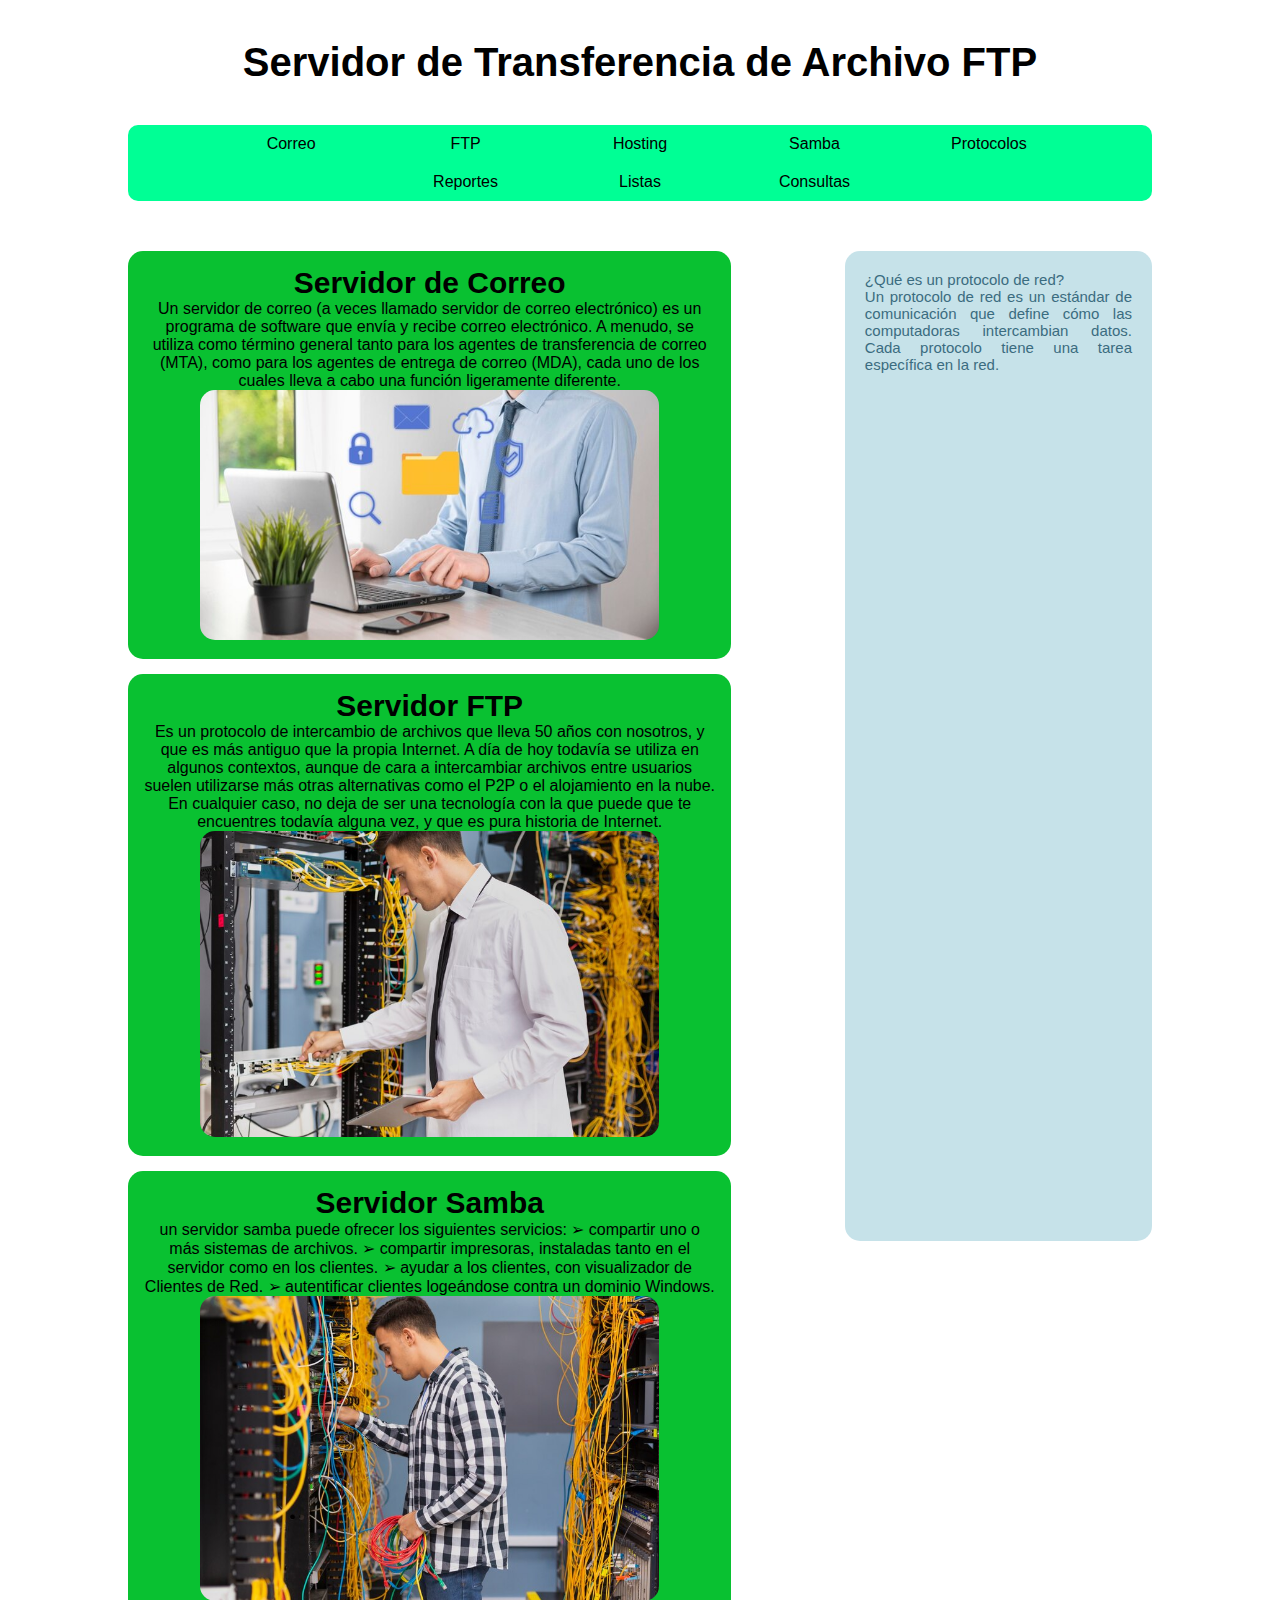
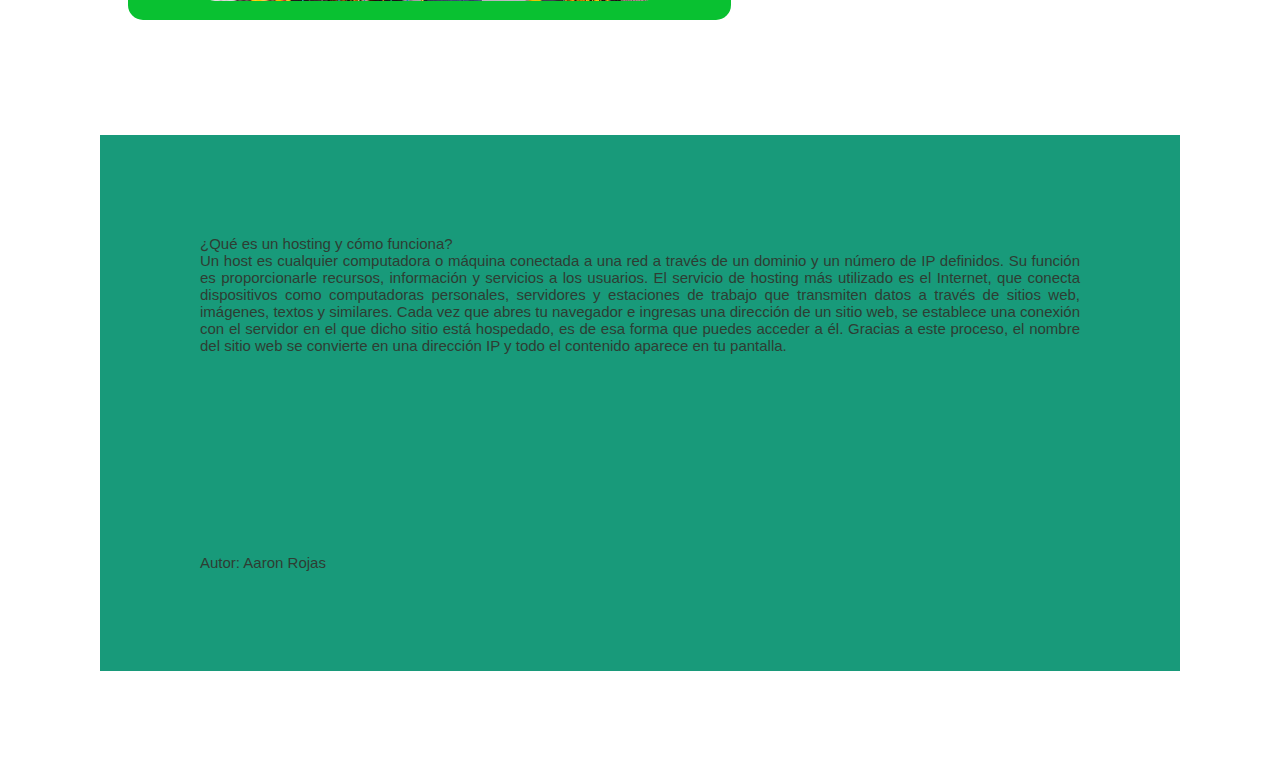
<file: index.html>
<!DOCTYPE html>
<html lang="es">
<head>
    <meta charset="UTF-8">
    <meta name="viewport" content="width=device-width, initial-scale=1.0">
    <title>FTP</title>
    <link rel="stylesheet" href="estilos.css">
</head>
<body>

    <div class="titulo">
        <h1>Servidor de Transferencia de Archivo FTP</h1>
    </div>
    <nav>
        <ul>
            <li><a href="index1.html">Correo</a></li>
            <li><a href="index2.html">FTP</a></li>
            <li><a href="index3.html">Hosting</a></li>
            <li><a href="https://www.profesionalreview.com/2017/03/25/servidor-samba-conceptos-y-configuracion-rapida/">Samba</a></li>
            <li><a href="https://www.cloudflare.com/es-es/learning/network-layer/what-is-a-protocol/">Protocolos</a></li>
            <li><a href="index4.html">Reportes</a></li>
            <li><a href="menu.html">Listas</a></li>
            <li><a href="">Consultas</a>
                <ul>
                    <li><a href="formularios/formulario.html">Formulario 1</a></li>
                    <li><a href="formularios/formulario2.html">Formulario 2</a></li>
                    <li><a href="https://aaron011590.github.io/Formulario2/">Formulario 3</a></li>
                    <li><a href="formularios/formulario4.html">Formulario 4</a></li>
                    <li><a href="formularios/otro formulario/formulario5.html">Formulario 5</a></li>
                </ul>
            </li>
        </ul>
    </nav>

    <div class="contenido">
        <div class="articulo">
            <div>
                <h2>Servidor de Correo</h2>
                <p>Un servidor de correo (a veces llamado servidor de correo electrónico) es un programa de software que envía y recibe correo electrónico. A menudo, se utiliza como término general tanto para los agentes de transferencia de correo (MTA), como para los agentes de entrega de correo (MDA), cada uno de los cuales lleva a cabo una función ligeramente diferente.</p>
                <img src="tecnologia/correo.jpg" alt="Servidor de Correo">
            </div>
            <div>
                <h2>Servidor FTP</h2>
                <p>Es un protocolo de intercambio de archivos que lleva 50 años con nosotros, y que es más antiguo que la propia Internet. A día de hoy todavía se utiliza en algunos contextos, aunque de cara a intercambiar archivos entre usuarios suelen utilizarse más otras alternativas como el P2P o el alojamiento en la nube. En cualquier caso, no deja de ser una tecnología con la que puede que te encuentres todavía alguna vez, y que es pura historia de Internet.</p>
                <img src="tecnologia/ftp.jpg" alt="Servidor FTP">
            </div>
            <div>
                <h2>Servidor Samba</h2>
                <p>un servidor samba puede ofrecer los siguientes servicios: ➢ compartir uno o más sistemas de archivos. ➢ compartir impresoras, instaladas tanto en el servidor como en los clientes. ➢ ayudar a los clientes, con visualizador de Clientes de Red. ➢ autentificar clientes logeándose contra un dominio Windows.</p>
                <img src="tecnologia/samba.jpg" alt="Servidor Samba">
            </div>
        </div>

        <div class="secundaria">
            <p>
                ¿Qué es un protocolo de red?<br>
                Un protocolo de red es un estándar de comunicación que define cómo las computadoras intercambian datos. Cada protocolo tiene una tarea específica en la red.
            </p>
        </div>
    </div>

    <div class="piedepagina">
        <p>
            ¿Qué es un hosting y cómo funciona?<br>
            Un host es cualquier computadora o máquina conectada a una red a través de un dominio y un número de IP definidos. Su función es proporcionarle recursos, información y servicios a los usuarios. El servicio de hosting más utilizado es el Internet, que conecta dispositivos como computadoras personales, servidores y estaciones de trabajo que transmiten datos a través de sitios web, imágenes, textos y similares.
Cada vez que abres tu navegador e ingresas una dirección de un sitio web, se establece una conexión con el servidor en el que dicho sitio está hospedado, es de esa forma que puedes acceder a él. Gracias a este proceso, el nombre del sitio web se convierte en una dirección IP y todo el contenido aparece en tu pantalla.
        </p>
        <p>Autor: Aaron Rojas</p>
    </div>

</body>
</html>
</file>
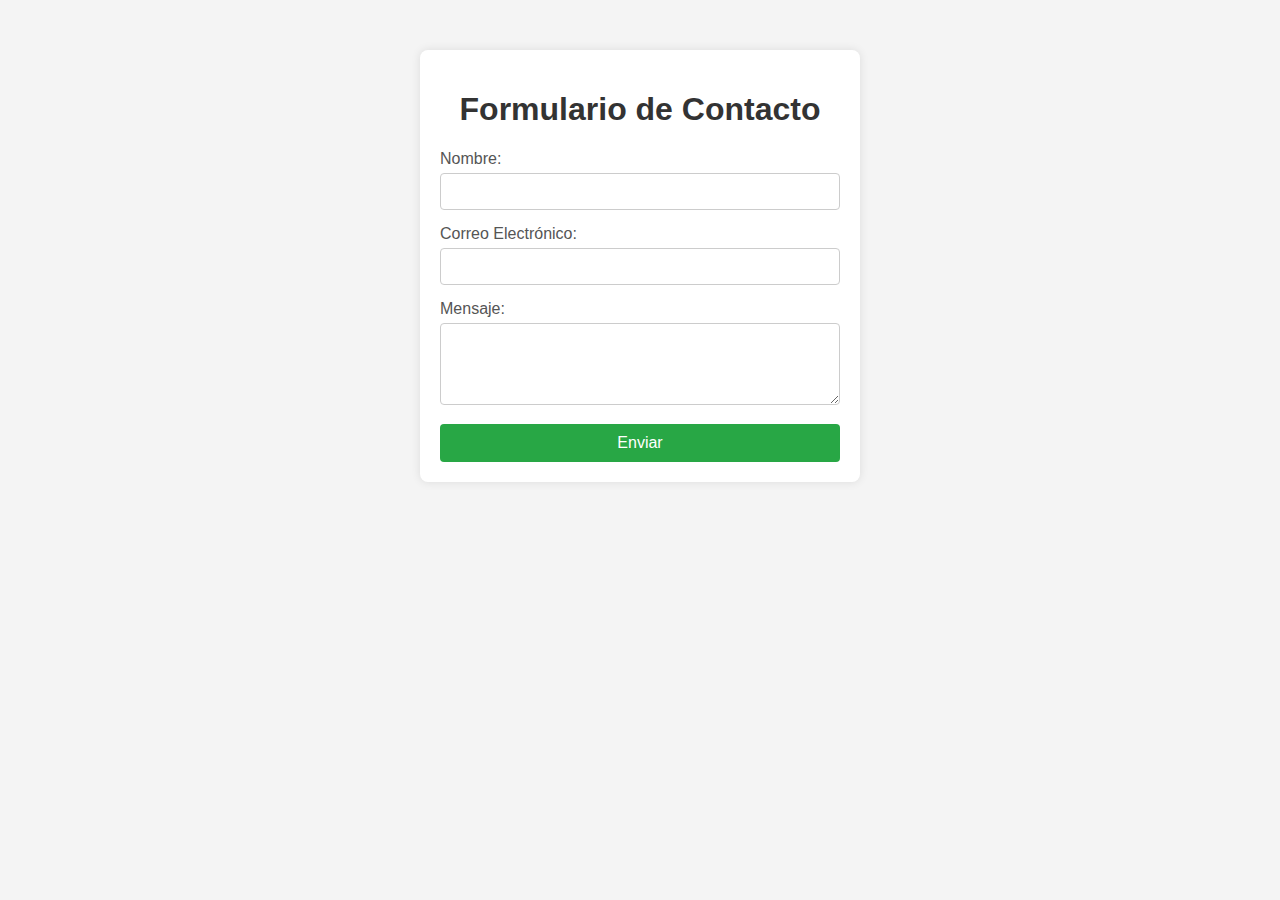
<file: formulario5.html>
<!DOCTYPE html>
<html lang="es">
<head>
    <meta charset="UTF-8">
    <meta name="viewport" content="width=device-width, initial-scale=1.0">
    <title>Formulario Atractivo</title>
    <link rel="stylesheet" href="otroestilodefor.css">
</head>
<body>

    <div class="container">
        <h1>Formulario de Contacto</h1>
        <form action="#" method="post">
            <div class="form-group">
                <label for="nombre">Nombre:</label>
                <input type="text" id="nombre" name="nombre" required>
            </div>
            <div class="form-group">
                <label for="email">Correo Electrónico:</label>
                <input type="email" id="email" name="email" required>
            </div>
            <div class="form-group">
                <label for="mensaje">Mensaje:</label>
                <textarea id="mensaje" name="mensaje" rows="4" required></textarea>
            </div>
            <button type="submit">Enviar</button>
        </form>
    </div>

</body>
</html>
</file>
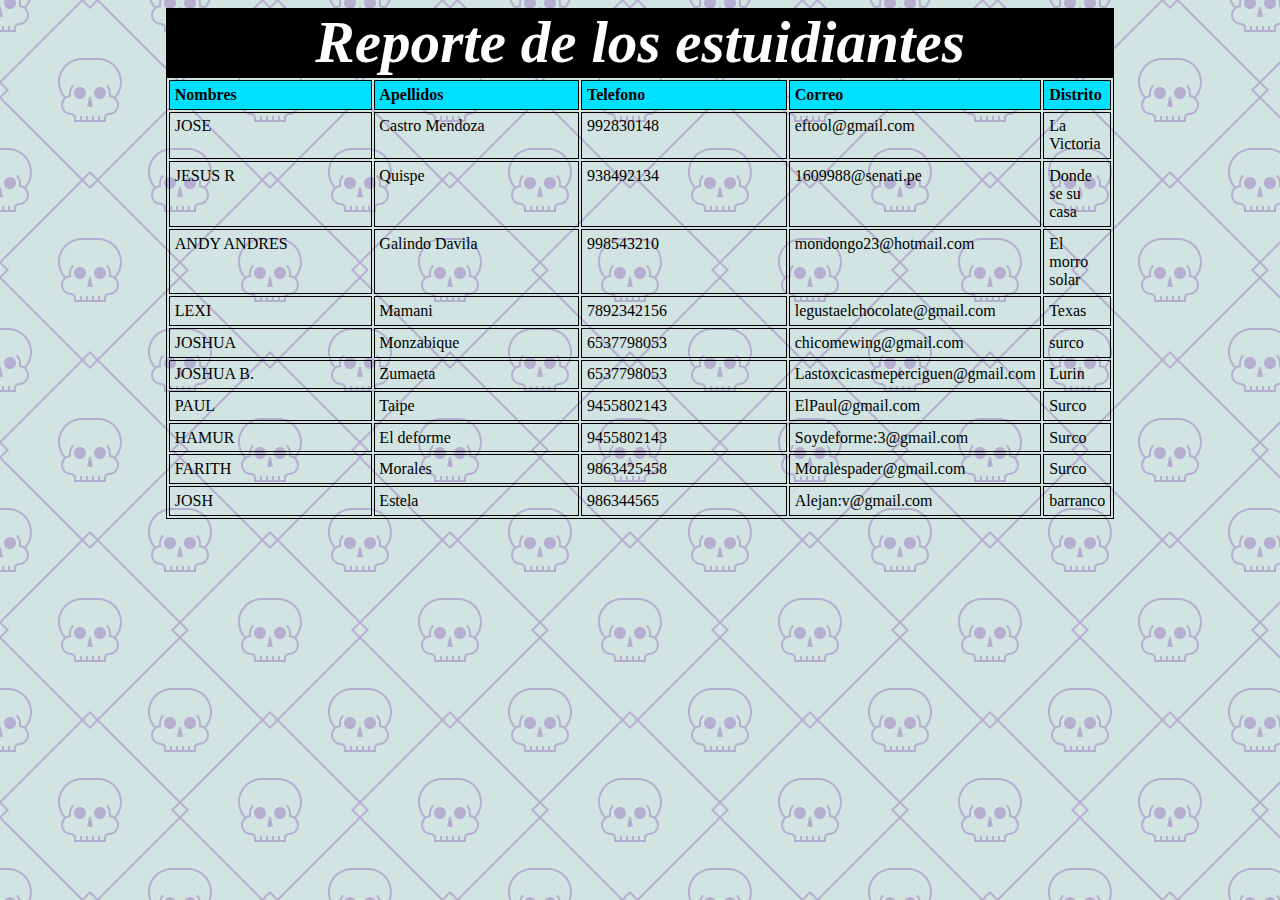
<file: index1.html>
<!DOCTYPE html>
<html lang="en">
<head>
    <meta charset="UTF-8">
    <meta name="viewport" content="width=device-width, initial-scale=1.0">
    <title>Pagina1</title>
    <link rel="stylesheet" href="testilo.css">
</head>
<body>
    <table border="1">
        <caption>Reporte de los estuidiantes</caption>
        <head>
            <tr>
                <th>Nombres</th>
                <th>Apellidos</th>
                <th>Telefono</th>
                <th>Correo</th>
                <th>Distrito</th>
            </tr>
        </head>
        <body>
            <tr>
                <td>JOSE</td>
                <td>Castro Mendoza</td>
                <td>992830148</td>
                <td>eftool@gmail.com</td>
                <td>La Victoria</td>
            </tr>
            <tr>
                <td>JESUS R</td>
                <td>Quispe</td>
                <td>938492134</td>
                <td>1609988@senati.pe</td>
                <td>Donde se su casa</td>
            </tr>
            <tr>
                <td>ANDY ANDRES</td>
                <td>Galindo Davila</td>
                <td>998543210</td>
                <td>mondongo23@hotmail.com</td>
                <td>El morro solar</td>
            </tr>
            <tr>
                <td>LEXI</td>
                <td>Mamani</td>
                <td>7892342156</td>
                <td>legustaelchocolate@gmail.com</td>
                <td>Texas</td>
            </tr>
            <tr>
                <td>JOSHUA</td>
                <td>Monzabique</td>
                <td>6537798053</td>
                <td>chicomewing@gmail.com</td>
                <td>surco</td>
            </tr>
            <tr>
                <td>JOSHUA B.</td>
                <td>Zumaeta</td>
                <td>6537798053</td>
                <td>Lastoxcicasmeperciguen@gmail.com</td>
                <td>Lurin</td>
            </tr>
            <tr>
                <td>PAUL</td>
                <td>Taipe</td>
                <td>9455802143</td>
                <td>ElPaul@gmail.com</td>
                <td>Surco</td>
            </tr>
            <tr>
                <td>HAMUR</td>
                <td>El deforme</td>
                <td>9455802143</td>
                <td>Soydeforme:3@gmail.com</td>
                <td>Surco</td>
            </tr>
            <tr>
                <td>FARITH</td>
                <td>Morales</td>
                <td>9863425458</td>
                <td>Moralespader@gmail.com</td>
                <td>Surco</td>
            </tr>
            <tr>
                <td>JOSH</td>
                <td>Estela</td>
                <td>986344565</td>
                <td>Alejan:v@gmail.com</td>
                <td>barranco</td>
            </tr>
        </body>
    </table>
    
</body>
</html>
</file>
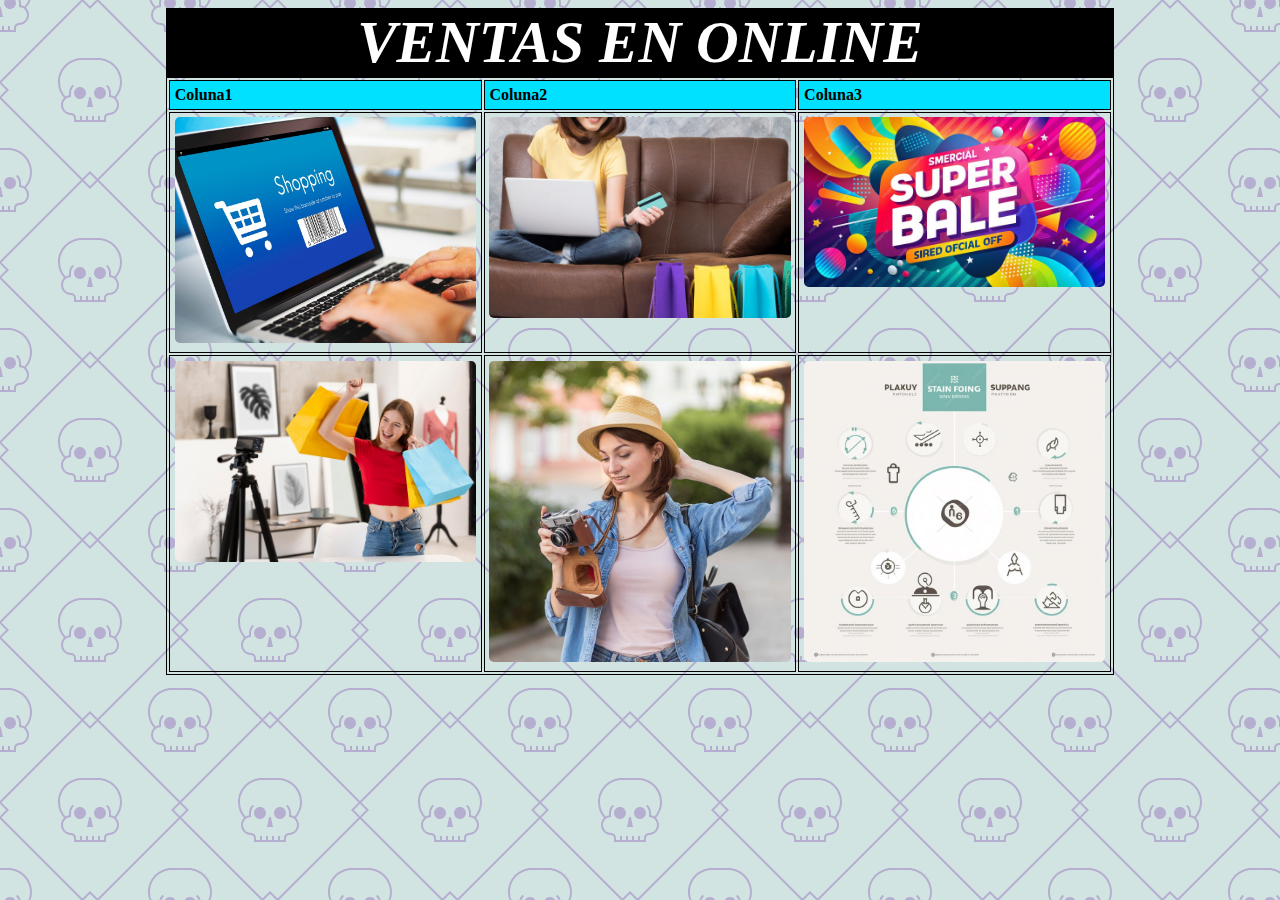
<file: index2.html>
<!DOCTYPE html>
<html lang="en">
<head>
    <meta charset="UTF-8">
    <meta name="viewport" content="width=device-width, initial-scale=1.0">
    <title>tabla2</title>
    <link rel="stylesheet" href="testilo.css">

</head>
<body>
    <table>

        <caption>VENTAS EN ONLINE</caption>
        <head>
        
            <tr>
                <th>Coluna1</th>
                <th>Coluna2</th>
                <th>Coluna3</th>
            </tr>
        </head>
        <body>
            <tr>
                <td><img src="fotos/foto1.jpg" alt="" ></td>
                <td><img src="fotos/foto2.jpg" alt=""></td>
                <td><img src="fotos/foto3.jpg" alt=""></td>
            </tr>
            <tr>
                <td><img src="fotos/foto4.jpg" alt=""></td>
                <td><img src="fotos/foto5.jpg" alt=""></td>
                <td><img src="fotos/foto6.jpg" alt=""></td>
            </tr>

            
        </body>
       


    </table>
    
</body>
</html>
</file>
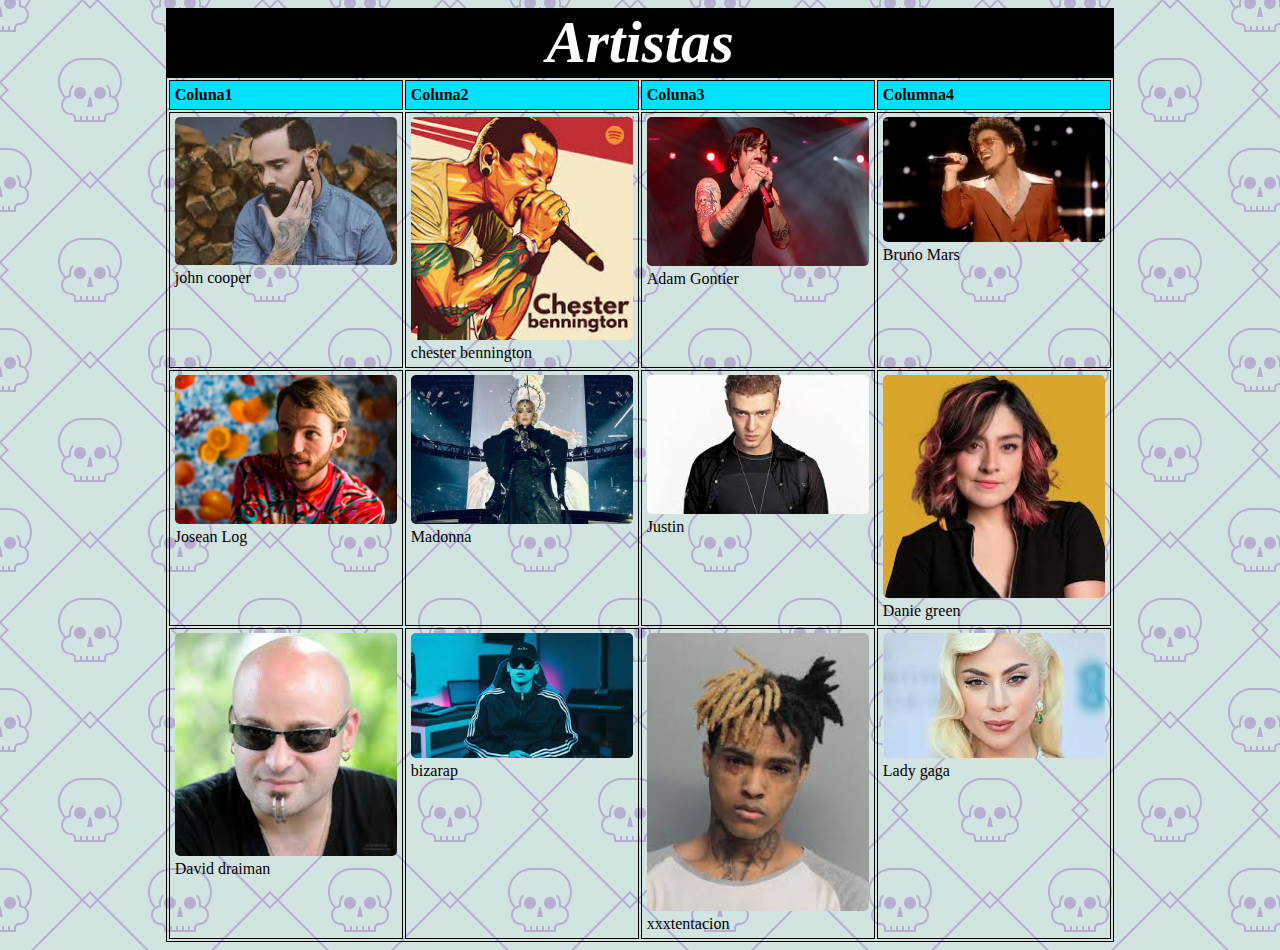
<file: index3.html>
<!DOCTYPE html>
<html lang="en">
<head>
    <meta charset="UTF-8">
    <meta name="viewport" content="width=device-width, initial-scale=1.0">
    <title>tabla3</title>
    <link rel="stylesheet" href="testilo.css">

</head>
<body>
    <table>

        <caption>Artistas</caption>
        <head>
        
            <tr>
                <th>Coluna1</th>
                <th>Coluna2</th>
                <th>Coluna3</th>
                <th>Columna4</th>
            </tr>
        </head>
        <body>
            <tr>
                <td><img src="artitas/jhon copper.jfif" alt="">john cooper</td>
                <td><img src="artitas/chester.jfif" alt="">chester bennington</td>
                <td><img src="artitas/grace.jpg" alt="">Adam Gontier</td>
                <td><img src="artitas/bruno mars.jfif" alt="">Bruno Mars</td>
            </tr>
            <tr>
                <td><img src="artitas/josean.jpg" alt="Jósean Log">Josean Log</td>
                <td><img src="artitas/madonna.jpg" alt="Madonna">Madonna</td>
                <td><img src="artitas/justin.jfif" alt="Justin">Justin</td>
                <td><img src="artitas/danie green.jfif" alt="">Danie green</td>
            </tr>
            <tr>
                <td><img src="artitas/David draiman.jfif" alt="">David draiman</td>
                <td><img src="artitas/bizarap.jfif" alt="">bizarap</td>
                <td><img src="artitas/xxxtentacion.jfif" alt="">xxxtentacion</td>
                <td><img src="artitas/gaga.jfif" alt="">Lady gaga</td>


            
        </body>
       


    </table>
    
</body>
</html>
</head>
<body>
    
</body>
</html>
</file>
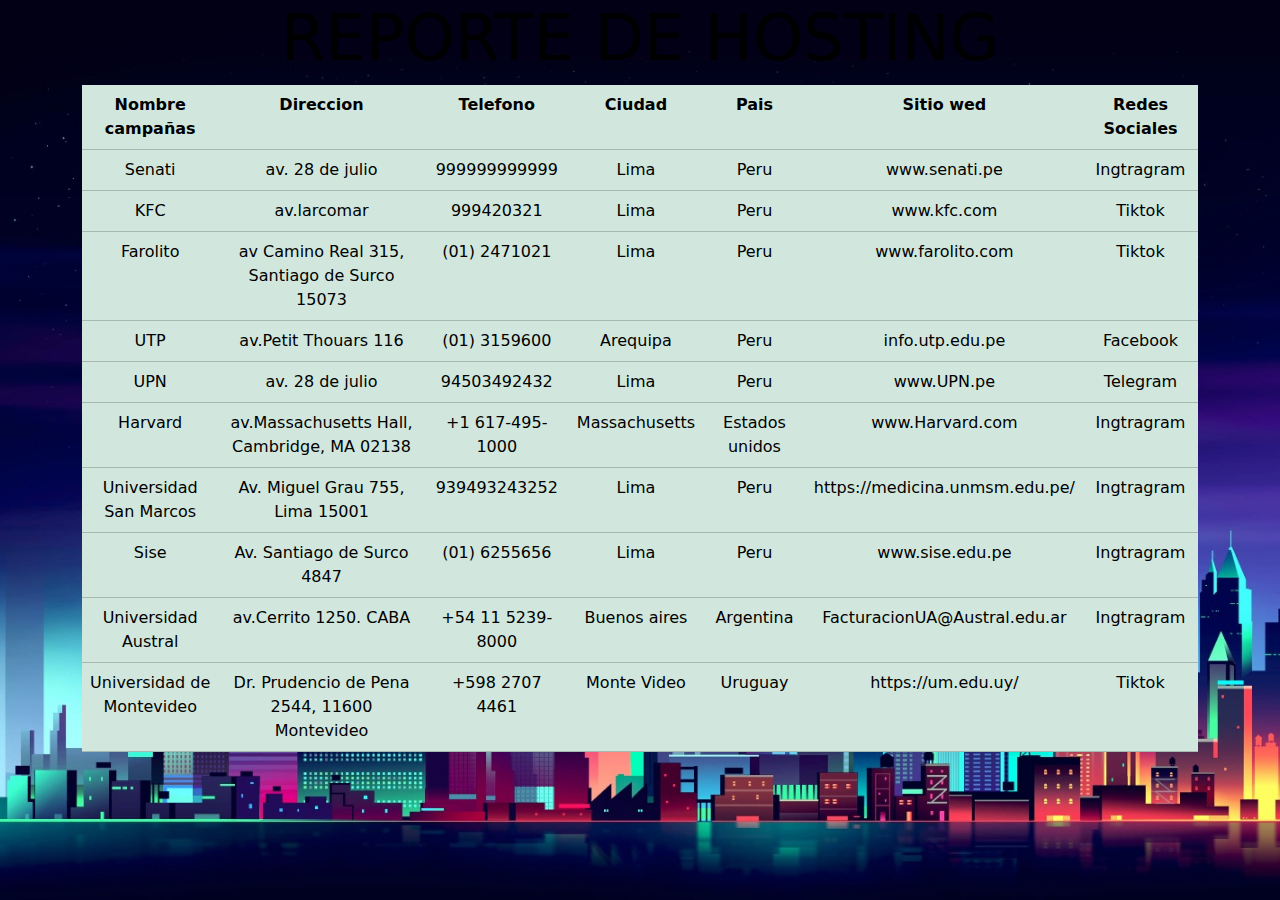
<file: index4.html>
<!doctype html>
<html lang="en">
  <head>
    <meta charset="utf-8">
    <meta name="viewport" content="width=device-width, initial-scale=1">
    <title>Bootstrap demo</title>
    <link href="https://cdn.jsdelivr.net/npm/bootstrap@5.3.3/dist/css/bootstrap.min.css" rel="stylesheet" integrity="sha384-QWTKZyjpPEjISv5WaRU9OFeRpok6YctnYmDr5pNlyT2bRjXh0JMhjY6hW+ALEwIH" crossorigin="anonymous">
  <link rel="stylesheet" href="estilos5.css">

</head>
  <body>
    <div class="container text-center">
        <div class="row aling-items-start">
            <div class="col">
                <h1>REPORTE DE HOSTING</h1>
    <script src="https://cdn.jsdelivr.net/npm/bootstrap@5.3.3/dist/js/bootstrap.bundle.min.js" integrity="sha384-YvpcrYf0tY3lHB60NNkmXc5s9fDVZLESaAA55NDzOxhy9GkcIdslK1eN7N6jIeHz" crossorigin="anonymous"></script>
<table class="table table-success">
    <head>
        <th>Nombre campañas</th>
        <th>Direccion</th>
        <th>Telefono</th>
        <th>Ciudad</th>
        <th>Pais</th>
        <th>Sitio wed</th>
        <th>Redes Sociales</th>
    </head>
    <tr>
        <td>Senati</td>
        <td>av. 28 de julio</td>
        <td>999999999999</td>
        <td>Lima</td>
        <td>Peru</td>
        <td>www.senati.pe</td>
        <td>Ingtragram</td>
    </tr>
    <tr>
        <td>KFC</td>
        <td>av.larcomar</td>
        <td>999420321</td>
        <td>Lima</td>
        <td>Peru</td>
        <td>www.kfc.com</td>
        <td>Tiktok</td>
    </tr>
    <tr>
        <td>Farolito</td>
        <td>av Camino Real 315, Santiago de Surco 15073</td>
        <td>(01) 2471021</td>
        <td>Lima</td>
        <td>Peru</td>
        <td>www.farolito.com</td>
        <td>Tiktok</td>
    </tr>
    <tr>
        <td>UTP</td>
        <td>av.Petit Thouars 116</td>
        <td>(01) 3159600</td>
        <td> Arequipa</td>
        <td>Peru</td>
        <td>info.utp.edu.pe</td>
        <td>Facebook</td>
    </tr>
    <tr>
        <td>UPN</td>
        <td>av. 28 de julio</td>
        <td>94503492432</td>
        <td>Lima</td>
        <td>Peru</td>
        <td>www.UPN.pe</td>
        <td>Telegram</td>
    </tr>
    <tr>
        <td>Harvard</td>
        <td>av.Massachusetts Hall, Cambridge, MA 02138</td>
        <td>+1 617-495-1000</td>
        <td>Massachusetts</td>
        <td>Estados unidos</td>
        <td>www.Harvard.com</td>
        <td>Ingtragram</td>
    </tr>
    <tr>
        <td>Universidad San Marcos</td>
        <td>Av. Miguel Grau 755, Lima 15001</td>
        <td>939493243252</td>
        <td>Lima</td>
        <td>Peru</td>
        <td>https://medicina.unmsm.edu.pe/</td>
        <td>Ingtragram</td>
    </tr>
    <tr>
        <td>Sise</td>
        <td>Av. Santiago de Surco 4847</td>
        <td>(01) 6255656</td>
        <td>Lima</td>
        <td>Peru</td>
        <td>www.sise.edu.pe</td>
        <td>Ingtragram</td>
    </tr>
    <tr>
        <td>Universidad Austral</td>
        <td>av.Cerrito 1250. CABA</td>
        <td>+54 11 5239-8000</td>
        <td>Buenos aires</td>
        <td>Argentina</td>
        <td>FacturacionUA@Austral.edu.ar </td>
        <td>Ingtragram</td>
    </tr>
    <tr>
        <td>Universidad de Montevideo</td>
        <td>Dr. Prudencio de Pena 2544, 11600 Montevideo</td>
        <td>+598 2707 4461</td>
        <td>Monte Video</td>
        <td>Uruguay</td>
        <td>https://um.edu.uy/</td>
        <td>Tiktok</td>
    </tr>
    

</table>
            </div>
        </div>
    </div>
    
  </body>
</html
</file>
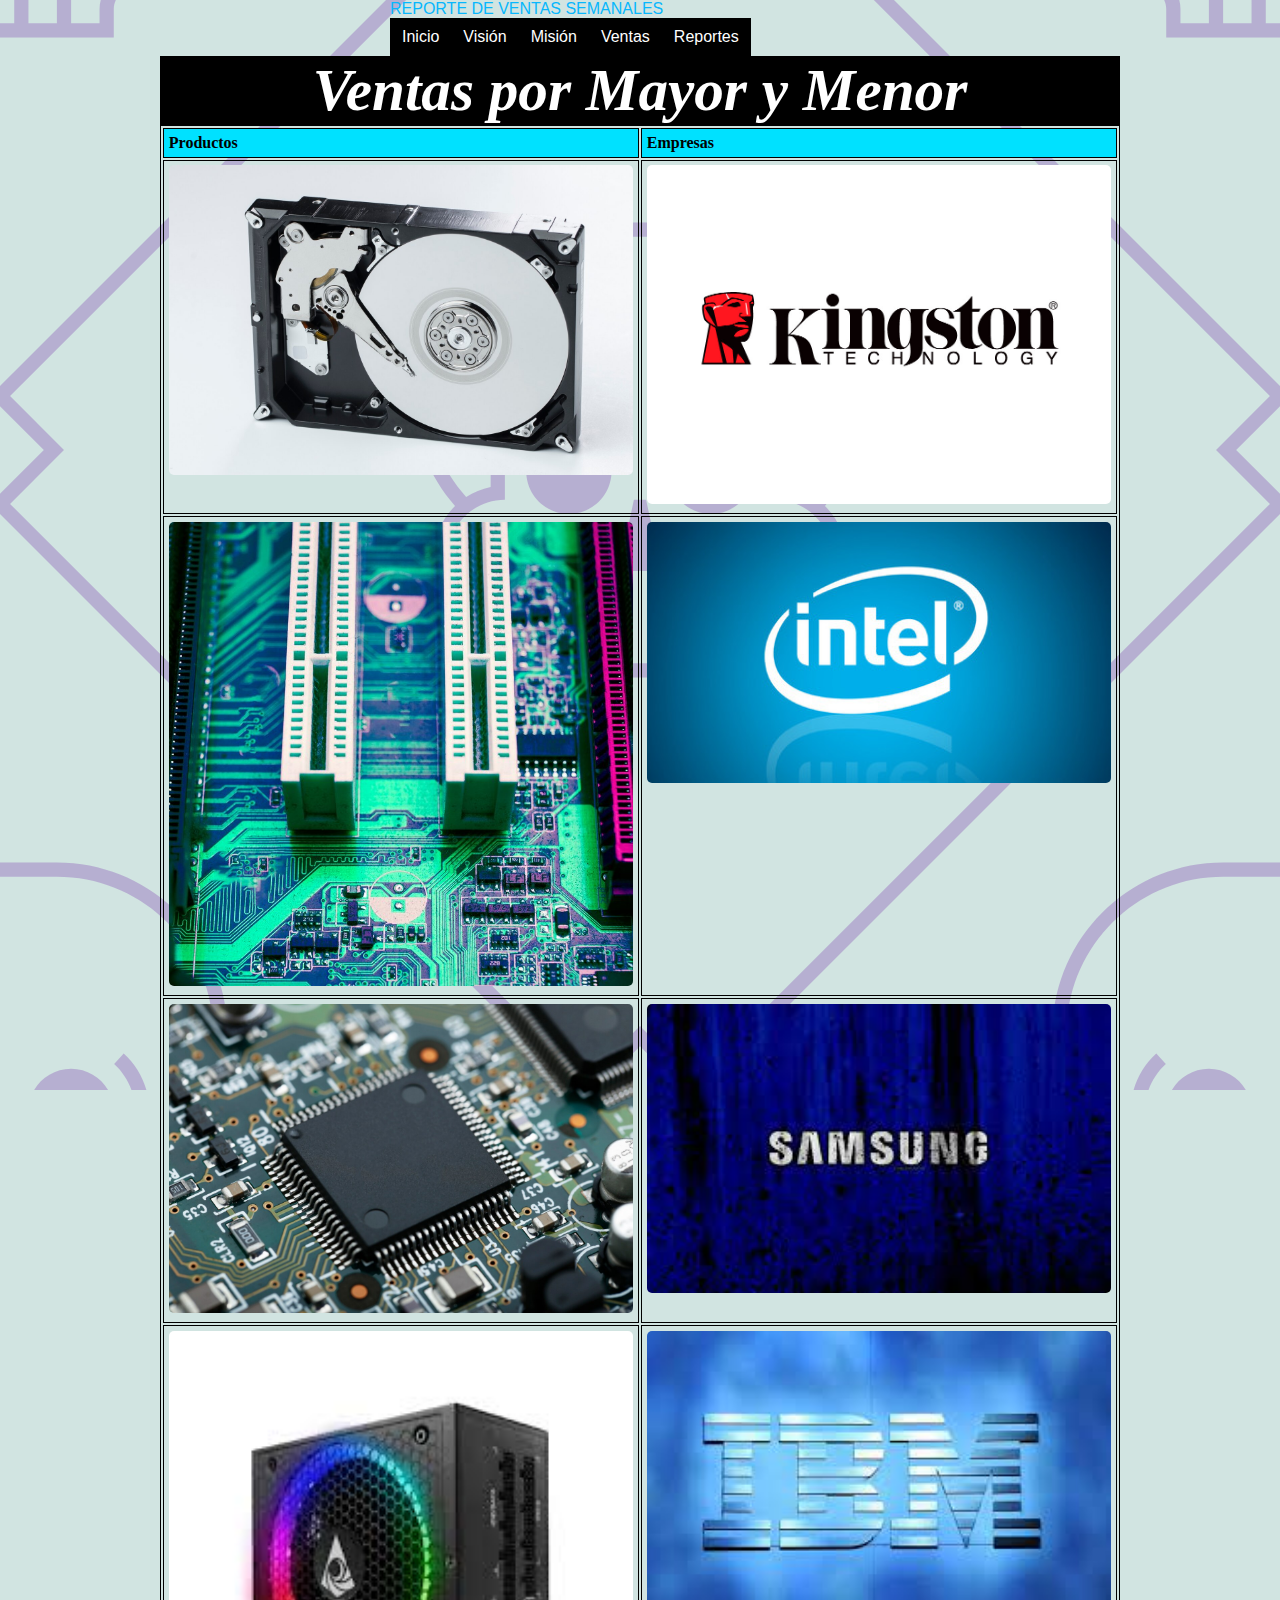
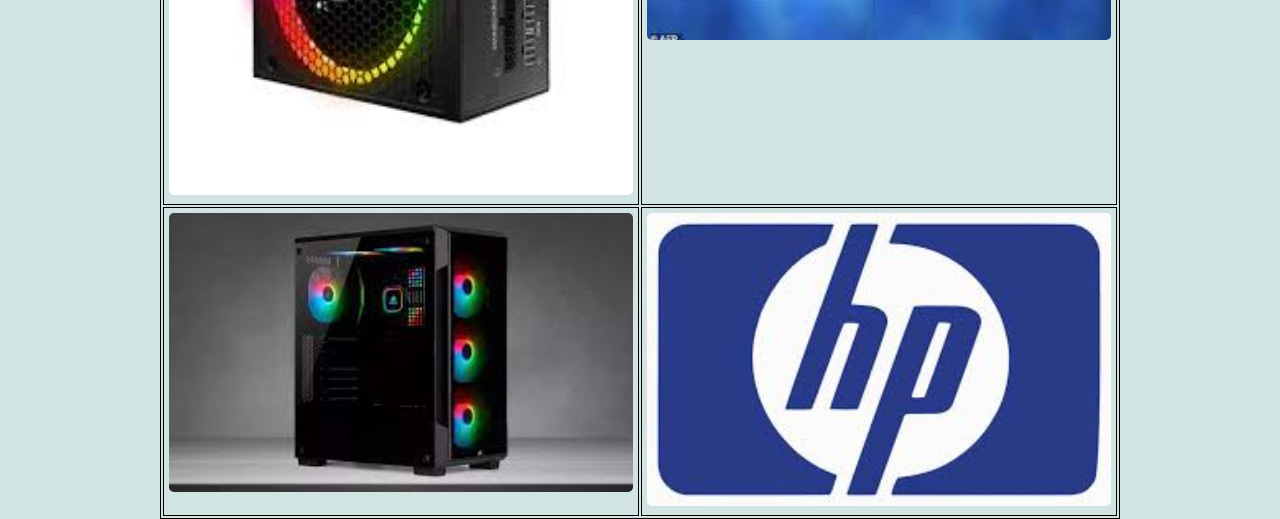
<file: menu.html>
<!DOCTYPE html>
<html lang="es">
<head>
    <meta charset="UTF-8">
    <meta name="viewport" content="width=device-width, initial-scale=1.0">
    <title>Menú</title>
    <link rel="stylesheet" href="estilomenu.css">
</head>
<body>
    

    
    <div id="header">
        <caption>REPORTE DE VENTAS SEMANALES</caption>
        <ul class="nav">
            <li><a href="">Inicio</a>
                <ul>
                    <li><a href="">Caso 1</a></li>
                    <li><a href="">Caso 2</a></li>
                    <li><a href="">Caso 3</a></li>
                    <li><a href="">Caso 4</a></li>
                    <li><a href="">Caso 5</a></li>
                </ul>
            </li>

            <li><a href="">Visión</a>
                <ul>
                    <li><a href="">Visión 1</a></li>
                    <li><a href="">Visión 2</a></li>
                    <li><a href="">Visión 3</a></li>
                </ul>
            </li>

            <li><a href="">Misión</a>
                <ul>
                    <li><a href="">Misión 1</a></li>
                    <li><a href="">Misión 2</a></li>
                    <li><a href="">Misión 3</a></li>
                </ul>
            </li>

            <li><a href="">Ventas</a>
                <ul>
                    <li><a href="">Ventas 1</a></li>
                    <li><a href="">Ventas 2</a></li>
                    <li><a href="">Ventas 3</a></li>
                    <li><a href="">Ventas 4</a>
                        <ul>
                            <li><a href="">Línea 1</a></li>
                            <li><a href="">Línea 2</a></li>
                            <li><a href="">Línea 3</a></li>
                            <li><a href="">Línea 4</a></li>
                        </ul>
                    </li>
                </ul>
            </li>

            <li><a href="https://www.sbs.gob.pe/usuarios/nuestros-servicios/reporte-de-deudas">Reportes</a>
                <ul>
                    <li><a href="https://www.cpsc.gov/es/Safety-Education/Safety-Education-Centers/Fireworks">Reporte 1</a></li>
                    <li><a href="https://sgonorte.bomberosperu.gob.pe/24horas">Reporte 2</a></li>
                    <li><a href="">Reporte 3</a>
                        <ul>
                            <li><a href="">Lista 1</a></li>
                            <li><a href="">Lista 2</a></li>
                            <li><a href="">Lista 3</a></li>
                        </ul>
                    </li>
                </ul>
            </li>
        </ul>
    </div>
    <body>
        <table>
    
            <caption   class="center">Ventas por Mayor y Menor</caption>
            <head>
            
                <tr>
                    <th>Productos</th>
                    <th>Empresas</th>

                </tr>
            </head>
            <body>
                <tr>
                    <td><img src="empresas/Disco duro.jpg" alt=""></td>
                    <td><img src="empresas/kinstony.jpg" alt=""></td>
                    
                </tr>
                <tr>
                    <td><img src="empresas/memoria ram.jpg" alt=""></td>
                    <td><img src="empresas/intel.jpg" alt=""></td>
                    
                </tr>
                <tr>
                    <td><img src="empresas/CPU.jpg" alt=""></td>
                    <td><img src="empresas/samsung.jfif" alt=""></td>
                    
                </tr>
                <tr>
                    <td><img src="empresas/fuente de poder.jfif" alt=""></td>
                    <td><img src="empresas/IBM.jfif" alt=""></td>
                    
                </tr>
                <tr>
                    <td><img src="empresas/case.jfif" alt=""></td>
                    <td><img src="empresas/HP.jfif" alt=""></td>
                    
                </tr>
            
            
            
                
            </body>
           
    
    
        </table>
        
    </body>
    </html>
    </head>
    <body>

</body>
</html>
</file>
<file: estilos.css>
* {
    padding: 0;
    margin: 0;
    font-family: 'Lucida Sans', 'Lucida Sans Regular', 'Lucida Grande', 'Lucida Sans Unicode', Geneva, Verdana, sans-serif;
    color: black;
    text-decoration: none;
    text-align: center;
}

.titulo {
    padding: 40px;
}

nav {
    width: 80%;
    margin: auto;
}

nav ul {
    border-radius: 10px;
    background-color: rgb(0, 255, 149);
    list-style-type: none;
}

nav li {
    display: inline-flex;
    position: relative;
}

nav a {
    padding: 10px;
    width: 150px;
}

nav ul a:hover {
    background-color: white;
}

nav ul li ul {
    display: none; 
    position: absolute; 
    left: 0; 
    top: 100%; 
    background-color: white; 
    border: 1px solid #ccc; 
}

nav ul li:hover ul {
    display: block; 
}

.contenido {
    display: flex;
    width: 80%;
    margin: 50px auto 0;
}

.contenido .articulo {
    width: 70%;
    margin: auto;
}

.contenido .articulo div {
    width: 80%;
    padding: 15px;
    background-color: rgb(9, 193, 49);
    border-radius: 15px;
    margin-bottom: 15px;
}

.contenido .articulo img {
    width: 80%;
    border-radius: 15px;
}

.contenido .secundaria {
    width: 30%;
}

.contenido .secundaria p {
    background-color: rgba(144, 199, 212, 0.514);
    border-radius: 15px;
    padding: 20px;
    height: 950px;
}

.piedepagina {
    background-color: rgb(24, 154, 122);
    margin: 100px;
}

.piedepagina p {
    padding: 100px;
    font-size: 15px;
    color: rgb(46, 61, 51);
    text-align: justify;
}

.titulo h1 {
    font-size: 40px;
    color: rgb(0, 0, 0);
}

h2 {
    font-size: 30px;
    color: black; 
}

.secundaria p {
    font-size: 15px;
    color: rgb(59, 108, 128);
    text-align: justify;
}
</file>
<file: otroestilodefor.css>
body {
    font-family: Arial, sans-serif;
    background-color: #f4f4f4;
    margin: 0;
    padding: 0;
}

.container {
    width: 400px;
    margin: 50px auto;
    padding: 20px;
    background: white;
    border-radius: 8px;
    box-shadow: 0 0 10px rgba(0, 0, 0, 0.1);
}

h1 {
    text-align: center;
    color: #333;
}

.form-group {
    margin-bottom: 15px;
}

label {
    display: block;
    margin-bottom: 5px;
    color: #555;
}

input[type="text"],
input[type="email"],
textarea {
    width: 100%;
    padding: 10px;
    border: 1px solid #ccc;
    border-radius: 4px;
    box-sizing: border-box;
}

button {
    width: 100%;
    padding: 10px;
    background-color: #28a745;
    color: white;
    border: none;
    border-radius: 4px;
    cursor: pointer;
    font-size: 16px;
}

button:hover {
    background-color: #218838;
}
</file>
<file: testilo.css>
body{
    background-color: #d1e4e1;
background-image: url("data:image/svg+xml,%3Csvg width='180' height='180' viewBox='0 0 180 180' xmlns='http://www.w3.org/2000/svg'%3E%3Cpath d='M82.42 180h-1.415L0 98.995v-2.827L6.167 90 0 83.833V81.004L81.005 0h2.827L90 6.167 96.167 0H98.996L180 81.005v2.827L173.833 90 180 96.167V98.996L98.995 180h-2.827L90 173.833 83.833 180H82.42zm0-1.414L1.413 97.58 8.994 90l-7.58-7.58L82.42 1.413 90 8.994l7.58-7.58 81.006 81.005-7.58 7.58 7.58 7.58-81.005 81.006-7.58-7.58-7.58 7.58zM175.196 0h-25.832c1.033 2.924 2.616 5.59 4.625 7.868C152.145 9.682 151 12.208 151 15c0 5.523 4.477 10 10 10 1.657 0 3 1.343 3 3v4h16V0h-4.803c.51.883.803 1.907.803 3 0 3.314-2.686 6-6 6s-6-2.686-6-6c0-1.093.292-2.117.803-3h10.394-13.685C161.18.938 161 1.948 161 3v4c-4.418 0-8 3.582-8 8s3.582 8 8 8c2.76 0 5 2.24 5 5v2h4v-4h2v4h4v-4h2v4h2V0h-4.803zm-15.783 0c-.27.954-.414 1.96-.414 3v2.2c-1.25.254-2.414.74-3.447 1.412-1.716-1.93-3.098-4.164-4.054-6.612h7.914zM180 17h-3l2.143-10H180v10zm-30.635 163c-.884-2.502-1.365-5.195-1.365-8 0-13.255 10.748-24 23.99-24H180v32h-30.635zm12.147 0c.5-1.416 1.345-2.67 2.434-3.66l-1.345-1.48c-1.498 1.364-2.62 3.136-3.186 5.14H151.5c-.97-2.48-1.5-5.177-1.5-8 0-12.15 9.84-22 22-22h8v30h-18.488zm13.685 0c-1.037-1.793-2.976-3-5.197-3-2.22 0-4.16 1.207-5.197 3h10.394zM0 148h8.01C21.26 148 32 158.742 32 172c0 2.805-.48 5.498-1.366 8H0v-32zm0 2h8c12.15 0 22 9.847 22 22 0 2.822-.53 5.52-1.5 8h-7.914c-.567-2.004-1.688-3.776-3.187-5.14l-1.346 1.48c1.09.99 1.933 2.244 2.434 3.66H0v-30zm15.197 30c-1.037-1.793-2.976-3-5.197-3-2.22 0-4.16 1.207-5.197 3h10.394zM0 32h16v-4c0-1.657 1.343-3 3-3 5.523 0 10-4.477 10-10 0-2.794-1.145-5.32-2.992-7.134C28.018 5.586 29.6 2.924 30.634 0H0v32zm0-2h2v-4h2v4h4v-4h2v4h4v-2c0-2.76 2.24-5 5-5 4.418 0 8-3.582 8-8s-3.582-8-8-8V3c0-1.052-.18-2.062-.512-3H0v30zM28.5 0c-.954 2.448-2.335 4.683-4.05 6.613-1.035-.672-2.2-1.16-3.45-1.413V3c0-1.04-.144-2.046-.414-3H28.5zM0 17h3L.857 7H0v10zM15.197 0c.51.883.803 1.907.803 3 0 3.314-2.686 6-6 6S4 6.314 4 3c0-1.093.292-2.117.803-3h10.394zM109 115c-1.657 0-3 1.343-3 3v4H74v-4c0-1.657-1.343-3-3-3-5.523 0-10-4.477-10-10 0-2.793 1.145-5.318 2.99-7.132C60.262 93.638 58 88.084 58 82c0-13.255 10.748-24 23.99-24h16.02C111.26 58 122 68.742 122 82c0 6.082-2.263 11.636-5.992 15.866C117.855 99.68 119 102.206 119 105c0 5.523-4.477 10-10 10zm0-2c-2.76 0-5 2.24-5 5v2h-4v-4h-2v4h-4v-4h-2v4h-4v-4h-2v4h-4v-4h-2v4h-4v-2c0-2.76-2.24-5-5-5-4.418 0-8-3.582-8-8s3.582-8 8-8v-4c0-2.64 1.136-5.013 2.946-6.66L72.6 84.86C70.39 86.874 69 89.775 69 93v2.2c-1.25.254-2.414.74-3.447 1.412C62.098 92.727 60 87.61 60 82c0-12.15 9.84-22 22-22h16c12.15 0 22 9.847 22 22 0 5.61-2.097 10.728-5.55 14.613-1.035-.672-2.2-1.16-3.45-1.413V93c0-3.226-1.39-6.127-3.6-8.14l-1.346 1.48C107.864 87.987 109 90.36 109 93v4c4.418 0 8 3.582 8 8s-3.582 8-8 8zM90.857 97L93 107h-6l2.143-10h1.714zM80 99c3.314 0 6-2.686 6-6s-2.686-6-6-6-6 2.686-6 6 2.686 6 6 6zm20 0c3.314 0 6-2.686 6-6s-2.686-6-6-6-6 2.686-6 6 2.686 6 6 6z' fill='%23ab98ca' fill-opacity='0.7' fill-rule='evenodd'/%3E%3C/svg%3E");
}

table{
    width: 75%;
    border: 1px  solid black;
    margin-left: auto;
    margin-right: auto;
}

th, td{
    width: 25%;
    text-align: left;
    vertical-align: top;
    border: 1px solid black;
    border-collapse: collapse;
    padding: 0.3em;
}

caption{
    padding: 0,3em;
    color: rgb(255, 255, 255);
    background: black;
    font-weight: bold;
    font-style: italic;
    font-size: 370%;
}

th{
    background: rgb(0, 225, 255);
}
img {
    max-width: 100%;
    height: auto;
    width: 100%;
    border-radius: 5px; 
}
</file>
<file: estilos5.css>
body{
    background-image: url(ciudad.jfif);
    background-repeat: no-repeat ;
    background-position: center;
    background-size: cover;
    height: 100vh;
}

.col h1{
    font-size: 400%;
    color: black;
    text-align: center;
}
</file>
<file: estilomenu.css>
* {
    margin:0px;
    padding:0px;
}

#header {
    color: #07b7fd;
    margin:auto;
    width:500px;
    font-family:Arial, Helvetica, sans-serif;
}

ul, ol {
    list-style:none;
}

.nav > li {
    float:left;
}

.nav li a {
    background-color:#000;
    color:#fff;
    text-decoration:none;
    padding:10px 12px;
    display:block;
}

.nav li a:hover {
    background-color:#434343;
}

.nav li ul {
    display:none;
    position:absolute;
    min-width:140px;
}

.nav li:hover > ul {
    display:block;
}

.nav li ul li {
    position:relative;
}

.nav li ul li ul {
    right:-140px;
    top:0px;
}

body{
    background-image: url(photo-1663970206579-c157cba7edda.jfif);
    background-repeat: no-repeat;
    background-position: center;
    background-size: cover;
    height: 100vh;
}

body{
    background-color: #d1e4e1;
background-image: url("data:image/svg+xml,%3Csvg width='180' height='180' viewBox='0 0 180 180' xmlns='http://www.w3.org/2000/svg'%3E%3Cpath d='M82.42 180h-1.415L0 98.995v-2.827L6.167 90 0 83.833V81.004L81.005 0h2.827L90 6.167 96.167 0H98.996L180 81.005v2.827L173.833 90 180 96.167V98.996L98.995 180h-2.827L90 173.833 83.833 180H82.42zm0-1.414L1.413 97.58 8.994 90l-7.58-7.58L82.42 1.413 90 8.994l7.58-7.58 81.006 81.005-7.58 7.58 7.58 7.58-81.005 81.006-7.58-7.58-7.58 7.58zM175.196 0h-25.832c1.033 2.924 2.616 5.59 4.625 7.868C152.145 9.682 151 12.208 151 15c0 5.523 4.477 10 10 10 1.657 0 3 1.343 3 3v4h16V0h-4.803c.51.883.803 1.907.803 3 0 3.314-2.686 6-6 6s-6-2.686-6-6c0-1.093.292-2.117.803-3h10.394-13.685C161.18.938 161 1.948 161 3v4c-4.418 0-8 3.582-8 8s3.582 8 8 8c2.76 0 5 2.24 5 5v2h4v-4h2v4h4v-4h2v4h2V0h-4.803zm-15.783 0c-.27.954-.414 1.96-.414 3v2.2c-1.25.254-2.414.74-3.447 1.412-1.716-1.93-3.098-4.164-4.054-6.612h7.914zM180 17h-3l2.143-10H180v10zm-30.635 163c-.884-2.502-1.365-5.195-1.365-8 0-13.255 10.748-24 23.99-24H180v32h-30.635zm12.147 0c.5-1.416 1.345-2.67 2.434-3.66l-1.345-1.48c-1.498 1.364-2.62 3.136-3.186 5.14H151.5c-.97-2.48-1.5-5.177-1.5-8 0-12.15 9.84-22 22-22h8v30h-18.488zm13.685 0c-1.037-1.793-2.976-3-5.197-3-2.22 0-4.16 1.207-5.197 3h10.394zM0 148h8.01C21.26 148 32 158.742 32 172c0 2.805-.48 5.498-1.366 8H0v-32zm0 2h8c12.15 0 22 9.847 22 22 0 2.822-.53 5.52-1.5 8h-7.914c-.567-2.004-1.688-3.776-3.187-5.14l-1.346 1.48c1.09.99 1.933 2.244 2.434 3.66H0v-30zm15.197 30c-1.037-1.793-2.976-3-5.197-3-2.22 0-4.16 1.207-5.197 3h10.394zM0 32h16v-4c0-1.657 1.343-3 3-3 5.523 0 10-4.477 10-10 0-2.794-1.145-5.32-2.992-7.134C28.018 5.586 29.6 2.924 30.634 0H0v32zm0-2h2v-4h2v4h4v-4h2v4h4v-2c0-2.76 2.24-5 5-5 4.418 0 8-3.582 8-8s-3.582-8-8-8V3c0-1.052-.18-2.062-.512-3H0v30zM28.5 0c-.954 2.448-2.335 4.683-4.05 6.613-1.035-.672-2.2-1.16-3.45-1.413V3c0-1.04-.144-2.046-.414-3H28.5zM0 17h3L.857 7H0v10zM15.197 0c.51.883.803 1.907.803 3 0 3.314-2.686 6-6 6S4 6.314 4 3c0-1.093.292-2.117.803-3h10.394zM109 115c-1.657 0-3 1.343-3 3v4H74v-4c0-1.657-1.343-3-3-3-5.523 0-10-4.477-10-10 0-2.793 1.145-5.318 2.99-7.132C60.262 93.638 58 88.084 58 82c0-13.255 10.748-24 23.99-24h16.02C111.26 58 122 68.742 122 82c0 6.082-2.263 11.636-5.992 15.866C117.855 99.68 119 102.206 119 105c0 5.523-4.477 10-10 10zm0-2c-2.76 0-5 2.24-5 5v2h-4v-4h-2v4h-4v-4h-2v4h-4v-4h-2v4h-4v-4h-2v4h-4v-2c0-2.76-2.24-5-5-5-4.418 0-8-3.582-8-8s3.582-8 8-8v-4c0-2.64 1.136-5.013 2.946-6.66L72.6 84.86C70.39 86.874 69 89.775 69 93v2.2c-1.25.254-2.414.74-3.447 1.412C62.098 92.727 60 87.61 60 82c0-12.15 9.84-22 22-22h16c12.15 0 22 9.847 22 22 0 5.61-2.097 10.728-5.55 14.613-1.035-.672-2.2-1.16-3.45-1.413V93c0-3.226-1.39-6.127-3.6-8.14l-1.346 1.48C107.864 87.987 109 90.36 109 93v4c4.418 0 8 3.582 8 8s-3.582 8-8 8zM90.857 97L93 107h-6l2.143-10h1.714zM80 99c3.314 0 6-2.686 6-6s-2.686-6-6-6-6 2.686-6 6 2.686 6 6 6zm20 0c3.314 0 6-2.686 6-6s-2.686-6-6-6-6 2.686-6 6 2.686 6 6 6z' fill='%23ab98ca' fill-opacity='0.7' fill-rule='evenodd'/%3E%3C/svg%3E");
}

table {
    width: 75%;
    border: 1px solid black; 
    margin-left: auto;
    margin-right: auto;
}

th, td {
    width: 25%;
    text-align: left;
    vertical-align: top;
    border: 1px solid black; 
    border-collapse: collapse;
    padding: 0.3em;
}

caption{
    padding: 0,3em;
    color: rgb(255, 255, 255);
    background: black;
    font-weight: bold;
    font-style: italic;
    font-size: 370%;
}

th{
    background: rgb(0, 225, 255);
}
img {
    max-width: 100%;
    height: auto;
    width: 100%;
    border-radius: 5px; 
}
border{
  border  : 0.5px solid black;
}
</file>
